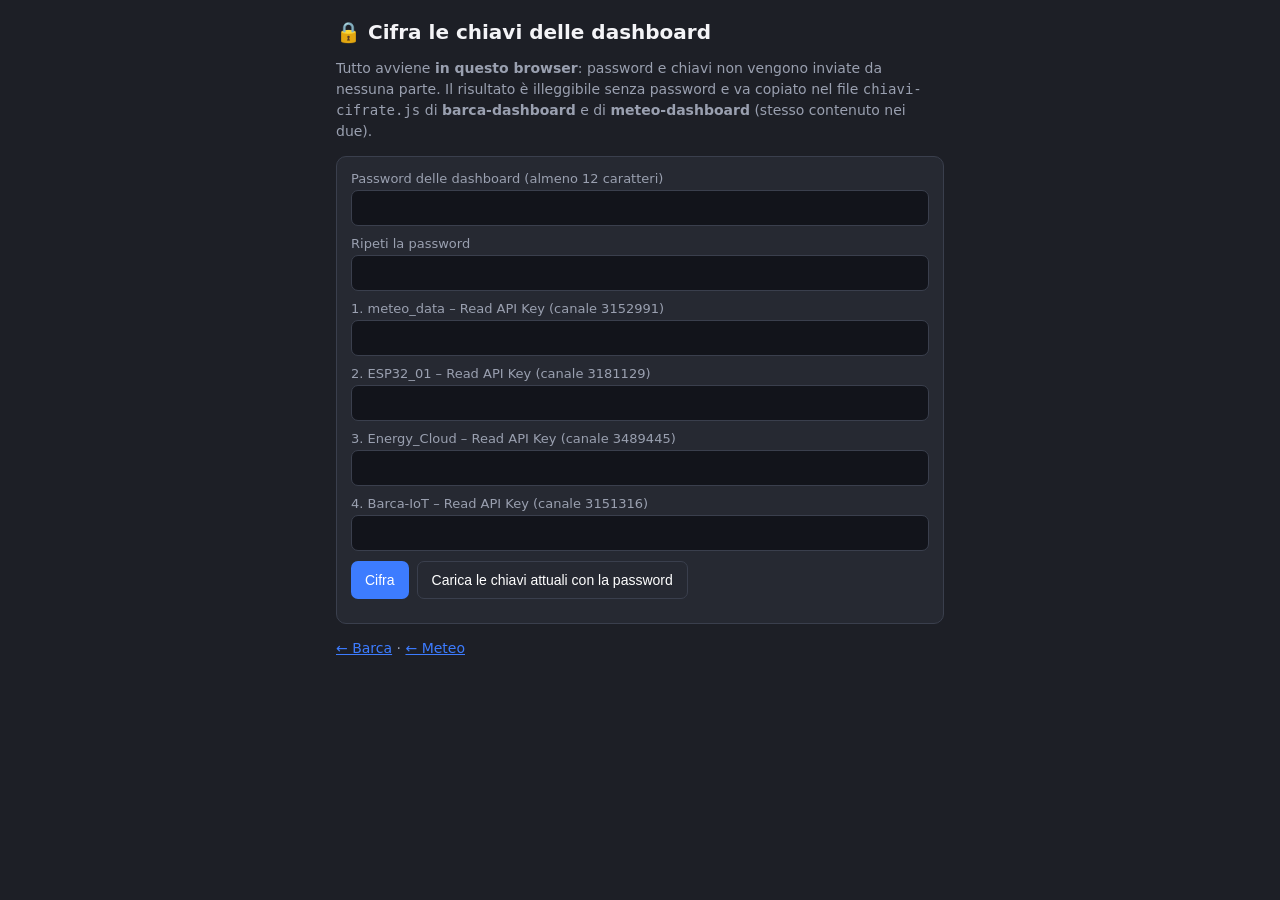
<file: cifra-chiavi.html>
<!DOCTYPE html>
<html lang="it">
<head>
<meta charset="UTF-8">
<meta name="viewport" content="width=device-width, initial-scale=1">
<meta name="robots" content="noindex, nofollow">
<title>Cifra chiavi</title>
<link rel="icon" href="data:image/svg+xml,<svg xmlns='http://www.w3.org/2000/svg' viewBox='0 0 100 100'><text y='.9em' font-size='90'>🔒</text></svg>">
<style>
  :root{ --bg:#1d1f26; --panel:#262932; --line:#3a3f4d; --text:#f4f4f7; --dim:#9aa0b0; --accent:#3d7cff; --ok:#4cd38a; --danger:#ff5c5c }
  *{box-sizing:border-box}
  body{margin:0;background:var(--bg);color:var(--text);font-family:system-ui,-apple-system,"Segoe UI",sans-serif}
  main{max-width:640px;margin:0 auto;padding:20px 16px;display:flex;flex-direction:column;gap:14px}
  h1{margin:0;font-size:20px}
  p,li{color:var(--dim);font-size:14px;line-height:1.5;margin:0}
  .card{background:var(--panel);border:1px solid var(--line);border-radius:10px;padding:14px;display:flex;flex-direction:column;gap:10px}
  label{display:flex;flex-direction:column;gap:4px;font-size:13px;color:var(--dim)}
  input,textarea{background:#12141b;color:var(--text);border:1px solid var(--line);border-radius:7px;padding:9px 10px;font:14px ui-monospace,Menlo,Consolas,monospace;width:100%}
  textarea{height:150px;resize:vertical;font-size:12px}
  button{background:var(--accent);color:#fff;border:0;border-radius:7px;padding:10px 14px;font-size:14px;cursor:pointer}
  button.sec{background:transparent;border:1px solid var(--line)}
  .msg{font-size:13px}
  .msg.ok{color:var(--ok)} .msg.err{color:var(--danger)}
  a{color:var(--accent)}
</style>
</head>
<body>
<main>
  <h1>🔒 Cifra le chiavi delle dashboard</h1>
  <p>Tutto avviene <b>in questo browser</b>: password e chiavi non vengono inviate da nessuna parte.
     Il risultato è illeggibile senza password e va copiato nel file <code>chiavi-cifrate.js</code>
     di <b>barca-dashboard</b> e di <b>meteo-dashboard</b> (stesso contenuto nei due).</p>

  <form class="card" id="f">
    <label>Password delle dashboard (almeno 12 caratteri)
      <input id="pw" type="password" autocomplete="new-password" minlength="12" required></label>
    <label>Ripeti la password
      <input id="pw2" type="password" autocomplete="new-password" minlength="12" required></label>
    <label>1. meteo_data – Read API Key (canale 3152991)<input data-k="int" required autocomplete="off"></label>
    <label>2. ESP32_01 – Read API Key (canale 3181129)<input data-k="ext" required autocomplete="off"></label>
    <label>3. Energy_Cloud – Read API Key (canale 3489445)<input data-k="energia" required autocomplete="off"></label>
    <label>4. Barca-IoT – Read API Key (canale 3151316)<input data-k="barca" required autocomplete="off"></label>
    <div style="display:flex;gap:8px;flex-wrap:wrap">
      <button type="submit">Cifra</button>
      <button type="button" class="sec" id="carica">Carica le chiavi attuali con la password</button>
    </div>
    <div class="msg" id="msg"></div>
  </form>

  <div class="card" id="out" style="display:none">
    <p>Contenuto completo di <code>chiavi-cifrate.js</code>:</p>
    <textarea id="txt" readonly></textarea>
    <div style="display:flex;gap:8px;flex-wrap:wrap">
      <button type="button" id="copia">Copia</button>
      <button type="button" class="sec" id="scarica">Scarica chiavi-cifrate.js</button>
    </div>
    <p>Incolla il risultato nella chat con Claude, che lo carica in barca-dashboard e meteo-dashboard. Oppure su GitHub apri
       <code>chiavi-cifrate.js</code> in ciascun repository → matita ✏️ → sostituisci tutto → <b>Commit changes</b>.
       Dopo un paio di minuti apri una dashboard e, se richiesto, reinserisci la password.</p>
  </div>

  <p><a href="index.html">← Barca</a> · <a href="https://fabiorotolo.github.io/meteo-dashboard/index.html">← Meteo</a></p>
</main>

<script src="chiavi-cifrate.js?v=20261008a"></script>
<script src="cassaforte.js?v=20261008a"></script>
<script>
const $ = id => document.getElementById(id);
const msg = (t, cls) => { $('msg').textContent = t; $('msg').className = 'msg ' + (cls || ''); };

// riempie i campi decifrando il file attuale (utile per cambiare una sola chiave o la password)
$('carica').addEventListener('click', async () => {
  try {
    const k = await cassaforteApri($('pw').value);
    document.querySelectorAll('[data-k]').forEach(i => { i.value = k[i.dataset.k] || ''; });
    msg('Chiavi attuali caricate. Modifica quelle che vuoi e premi Cifra.', 'ok');
  } catch (e) { msg('Password errata per il file attuale.', 'err'); }
});

$('f').addEventListener('submit', async ev => {
  ev.preventDefault();
  if ($('pw').value !== $('pw2').value) return msg('Le due password non coincidono.', 'err');
  const chiavi = {};
  document.querySelectorAll('[data-k]').forEach(i => { chiavi[i.dataset.k] = i.value.trim(); });
  msg('Cifratura…');
  const blob = await cassaforteCifra($('pw').value, chiavi);
  $('txt').value = '// Read API Key ThingSpeak CIFRATE (AES-GCM + PBKDF2). Senza password sono illeggibili.\n' +
    '// Per rigenerarlo: apri cifra-chiavi.html, inserisci password e chiavi, copia qui il risultato.\n' +
    '// File identico in barca-dashboard e meteo-dashboard.\n' +
    'const CHIAVI_CIFRATE = ' + JSON.stringify(blob) + ';\n';
  $('out').style.display = 'flex';
  msg('Fatto. Copia il risultato qui sotto.', 'ok');
});

$('copia').addEventListener('click', async () => {
  try { await navigator.clipboard.writeText($('txt').value); } catch (e) { $('txt').select(); document.execCommand('copy'); }
  msg('Copiato.', 'ok');
});
$('scarica').addEventListener('click', () => {
  const a = document.createElement('a');
  a.href = URL.createObjectURL(new Blob([$('txt').value], { type: 'text/javascript' }));
  a.download = 'chiavi-cifrate.js'; a.click();
});
</script>
</body>
</html>
</file>
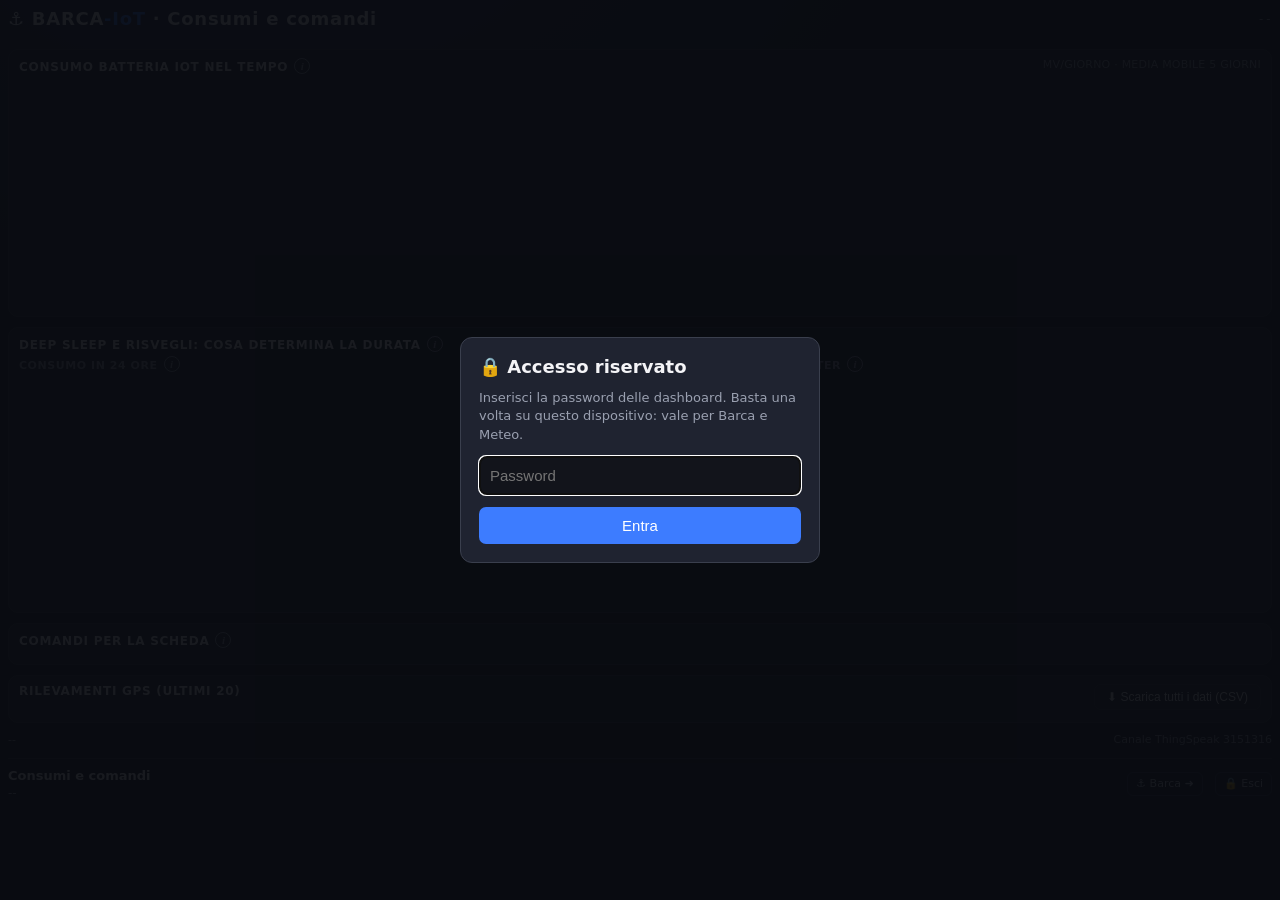
<file: consumi.html>
<!DOCTYPE html>
<html lang="it">
<head>
<meta charset="UTF-8">
<meta name="viewport" content="width=device-width, initial-scale=1">
<title>Barca-IoT · Consumi e comandi</title>
<meta name="robots" content="noindex, nofollow">
<link rel="icon" href="data:image/svg+xml,<svg xmlns='http://www.w3.org/2000/svg' viewBox='0 0 100 100'><text y='.9em' font-size='90'>⚓</text></svg>">
<link rel="stylesheet" href="barca.css?v=20261008t">
<script src="https://cdn.plot.ly/plotly-2.35.2.min.js"></script>
</head>
<body>
<div class="kiosk-root">
<div class="page">

  <div class="page-hd">
    <h1>⚓ BARCA<span>-IoT</span> · Consumi e comandi</h1>
    <span class="mono d" style="font-size:12px" id="sub">--</span>
  </div>

  <div id="banner"></div>

  <div class="cons-grid" id="cons"></div>

  <section class="panel block">
    <h2><span>Consumo batteria IoT nel tempo<details class="info"><summary title="Info">i</summary><div class="info-box"><ul><li>Punto = consumo medio dei <b>5 giorni</b> precedenti (mV/giorno)</li><li>Tratteggio = <b>master</b> a 3 / 6 / 12 h</li><li>Linea a gradini = master atteso per l'intervallo in uso</li><li>🟠 3 h · 🔵 6 h · ⚪ 12 h+</li><li><b style="color:var(--danger)">rosso</b> = oltre +15% (consumo extra) · <b style="color:var(--ok)">verde</b> = oltre −15%</li></ul></div></details></span><span class="rng">mV/giorno · media mobile 5 giorni</span></h2>
    <div class="chart" id="ch-rate"></div>

  </section>

  <section class="panel block">
    <h2><span>Deep sleep e risvegli: cosa determina la durata<details class="info"><summary title="Info">i</summary><div class="info-box"><ul><li><b>Master</b> = consumo pulito di riferimento, fisso</li><li>Da periodi ≥ 5 gg senza anomalie: 6 h (22-28/09) e 3 h (28/09-03/10)</li><li>Consumo = deep sleep + risvegli al giorno × costo risveglio</li></ul></div></details></span><span class="rng" id="split-sub"></span></h2>
    <div class="duo">
      <div><h3>Consumo in 24 ore<details class="info"><summary title="Info">i</summary><div class="info-box"><ul><li>🟦 deep sleep: uguale per ogni intervallo</li><li>🟧 risvegli: n° al giorno × costo di uno</li><li>→ giorni fino a 3500 mV con la carica attuale</li><li>Giorni: consumo <b>misurato</b> se disponibile, altrimenti <b>stima</b> (master)</li><li>◆ = consumo misurato</li></ul></div></details></h3><div class="chart" id="ch-split"></div></div>
      <div><h3>Come è ricavato il master<details class="info dx"><summary title="Info">i</summary><div class="info-box"><ul><li>Triangolo 🟧: consumo in più ÷ risvegli in più = <b>costo di un risveglio</b></li><li>Retta fino a 0 risvegli = <b>deep sleep</b> (fascia 🟦)</li><li>◆ = periodi misurati · <b style="color:var(--danger)">rosso</b> / <b style="color:var(--ok)">verde</b> se oltre ±15% dal master</li></ul></div></details></h3><div class="chart" id="ch-cal"></div></div>
    </div>

  </section>

  <section class="panel block">
    <h2><span>Comandi per la scheda<details class="info"><summary title="Info">i</summary><div class="info-box"><ul><li>Premi un comando → viene copiato</li><li>Incollalo nella chat del bot Telegram</li><li>Eseguito al <b>prossimo risveglio</b> della scheda</li></ul></div></details></span><span class="rng" id="cmd-int"></span></h2>
    <span id="tg-link"></span>
    <div class="cmd-grid" id="cmds"></div>
  </section>

  <section class="panel block">
    <h2><span>Rilevamenti GPS (ultimi 20)</span>
      <span><button class="btn" id="dl">⬇ Scarica tutti i dati (CSV)</button></span></h2>
    <div class="tbl-wrap" id="gpslist"></div>
  </section>

  <div class="metaline"><span id="f-count">--</span><span>Canale ThingSpeak 3151316</span></div>

  <div class="bottombar footer">
    <div class="l"><b>Consumi e comandi</b><br><span id="f-upd">--</span></div>
    <div class="ranges"></div>
    <div class="navs"></div>
  </div>
</div>
</div>
<div id="toast"></div>

<script src="chiavi-cifrate.js?v=20261008h"></script>
<script src="cassaforte.js?v=20261008h"></script>
<script src="nav.js?v=20261008h" data-repo="barca" data-pagina="comandi" data-dove=".navs"></script>
<script src="barca.js?v=20261008r"></script>
<script>
/* ---------- info (i): un solo box aperto, chiuso cliccando fuori ---------- */
document.addEventListener('click', e => document.querySelectorAll('details.info[open]').forEach(d => { if (!d.contains(e.target)) d.open = false; }));

/* ---------- carte consumi ---------- */
function boatCard(key, name, capLabel){
  const cap = CONFIG.CAP_AH[key], v = lastN(key);
  const cs = new Date(CONFIG.CLEAN_START).getTime();
  const lastT = ROWS.length ? ROWS[ROWS.length-1].t.getTime() : Date.now();
  const pts = ROWS.filter(r => r[key] != null && r.t.getTime() >= Math.max(lastT - CONFIG.TREND_DAYS_BOAT*DAY, cs));
  const fitV = linfit(pts.map(p => ({ t:p.t, y:p[key] })));
  const fitS = linfit(pts.map(p => ({ t:p.t, y:soc(p[key]) })));
  let h = `<div class="card"><h3>${name} <span style="text-transform:none;letter-spacing:0">(${capLabel})</span><details class="info dx"><summary title="Info">i</summary><div class="info-box"><ul><li>% e Ah stimati dalla tensione (curva AGM)</li><li>Carichi accesi o ricarica falsano la lettura</li></ul></div></details></h3>`;
  if (v == null) return h + '<div class="row d">Nessun dato.</div></div>';
  h += `<div class="big">${nf(v,2)} <small>V · ~${nf(soc(v),0)}%</small></div>`;
  if (!fitV || fitV.spanDays < 1.5){
    h += `<div class="row d">Dati insufficienti per il trend (servono almeno 2 giorni).</div>`;
  } else {
    h += `<div class="row">Trend ${CONFIG.TREND_DAYS_BOAT} gg: <b>${fitV.slope >= 0 ? '+' : '−'}${nf(Math.abs(fitV.slope),3)} V/giorno</b></div>`;
    if (v >= 12.8){
      h += `<div class="row d">Sopra 12,8 V: batteria piena, stima Ah non significativa.</div>`;
    } else if (fitS && fitS.slope < -0.01){
      const pctDay = -fitS.slope, s = soc(v);
      h += `<div class="row">≈ <b>${nf(pctDay*cap/100,2)} Ah/giorno</b> (${nf(pctDay,2)} %/giorno)</div>`;
      h += `<div class="row">Al 50%: <b>${daysStr((s-50)/pctDay)}</b> · al 20%: <b>${daysStr((s-20)/pctDay)}</b></div>`;
    } else {
      h += `<div class="row d">Tensione stabile o in salita (ricarica in corso).</div>`;
    }
  }
  return h + '</div>';
}

function renderConsumi(){
  const itv = detectInterval(), iot = lastN('iot');
  const lastT = ROWS.length ? ROWS[ROWS.length-1].t.getTime() : Date.now();
  const cs = inizioPulito(lastT);
  const pts = ROWS.filter(r => valida(r) && r.t.getTime() >= Math.max(cs, lastT - CONFIG.TREND_DAYS_IOT*DAY));
  const fit = linfitRobusto(pts.map(p => ({ t:p.t, y:p.iot })));
  const N = itv.N && itv.N >= 1 ? itv.N : null;
  $('sub').textContent = N ? `intervallo attuale: ogni ${nf(N, itv.snapped ? 0 : 1)} h` : '';

  let c1 = '<div class="card"><h3>Consumo batteria IoT<details class="info"><summary title="Info">i</summary><div class="info-box"><ul><li>Grande = consumo previsto all\'intervallo attuale</li><li>Barra = 🟦 deep sleep · 🟧 risvegli</li><li>Misurato = ultimi 5 gg (picchi e ricariche esclusi)</li><li>Confronto con il master dello stesso periodo: <b style="color:var(--danger)">rosso</b> se oltre +15%</li></ul></div></details></h3>';
  if (!N){
    c1 += '<div class="row d">Intervallo non rilevabile o troppo breve (modalità test): modello non applicabile.</div>';
  } else {
    // consumo previsto per l'intervallo attuale (misurato se disponibile, altrimenti master),
    // diviso tra deep sleep del master e risvegli (il resto)
    const tot = previsto(N), sl = Math.min(CONFIG.MASTER.P, tot), m = { total: tot, sleep: sl, work: tot - sl };
    const pS = m.sleep/m.total*100, pW = m.work/m.total*100;
    c1 += `<div class="big">${nf(m.total,1)} <small>mV/giorno (${fontePrevisto(N)}, ogni ${nf(N,0)} h)</small></div>`;
    c1 += `<div class="bar"><div class="sl" style="width:${pS}%">${nf(pS,0)}%</div><div class="wk" style="width:${pW}%">${nf(pW,0)}%</div></div>`;
    c1 += `<div class="legend"><i style="background:#4a86e0"></i>Deep sleep ${nf(m.sleep,1)} mV/g &nbsp; <i style="background:#c47d1f"></i>Risvegli ${nf(m.work,1)} mV/g (${nf(24/N,0)} cicli × ${nf(m.work/(24/N),2)} mV)</div>`;
    if (fit && fit.spanDays >= 1.5 && fit.n >= 6){
      const rate = -fit.slope;
      c1 += rate > 1
        ? `<div class="row" style="margin-top:8px">Misurato ultimi ${CONFIG.TREND_DAYS_IOT} gg: <b>${nf(rate,1)} ± ${nf(fit.se,1)} mV/giorno</b>${fit.scartati ? ` <span class="d">(${fit.scartati} ${fit.scartati === 1 ? 'picco scartato' : 'picchi scartati'})</span>` : ''}</div>` +
          `<div class="row d">Finestra: ${composizione(pts)}</div>` +
          (() => { const att = masterAtteso(pts), pct = scostamento(rate, att); if (att == null) return '';
            const col = fuoriMaster(pct) ? (pct > 0 ? 'var(--danger)' : 'var(--ok)') : 'var(--text-dim)';
            return `<div class="row" style="color:${col}">Master per lo stesso periodo: ${nf(att,1)} mV/g → <b>${pct >= 0 ? '+' : ''}${nf(rate-att,1)} mV/g (${pct >= 0 ? '+' : ''}${nf(pct,0)}%)</b>${fuoriMaster(pct) ? (pct > 0 ? ' ⚠ consumo extra' : ' sotto il master') : ' in linea'}</div>`; })()
        : `<div class="row" style="margin-top:8px"><b>Non in scarica</b> (tensione stabile o in salita: ricarica in corso?)</div>`;
    } else c1 += `<div class="row d" style="margin-top:8px">Misura reale: dati insufficienti.</div>`;
  }
  const mis = Object.keys(MODEL.misure).map(Number).sort((a,b) => a-b)
    .map(k => `${k} h: <b>${nf(MODEL.misure[k].rate,1)}</b> (${nf(MODEL.misure[k].giorni,1)} gg)`).join(' · ');
  c1 += `</div>`;

  let c2 = '<div class="card"><h3>Autonomia batteria IoT<details class="info dx"><summary title="Info">i</summary><div class="info-box"><ul><li>Ricarica consigliata = arrivo a <b>3500 mV</b> (ALERT)</li><li>Usa il più alto tra misurato recente e previsto (prudente)</li><li>Tabella: <b>misurato</b> se l\'intervallo è già misurato, <b>stima</b> = master</li><li>Vicino a 3300 mV la tensione crolla: valori ottimistici</li></ul></div></details></h3>';
  if (iot == null) c2 += '<div class="row d">Nessun dato.</div>';
  else {
    const rc = iotRecharge();
    if (rc && rc.charging) c2 += `<div class="big" style="color:var(--ok)">In carica <small>tensione stabile o in salita</small></div>`;
    else if (rc && rc.dAlert){
      const col = rc.daysAlert <= 2 ? 'var(--danger)' : rc.daysAlert <= 5 ? 'var(--warn)' : 'var(--text-main)';
      c2 += `<div class="row d" style="margin-bottom:2px">Ricarica consigliata entro</div>`;
      c2 += `<div class="big" style="color:${col}">${rc.daysAlert <= 0 ? 'ORA' : dayStr(rc.dAlert)} <small>${rc.daysAlert <= 0 ? '' : '~' + daysStr(rc.daysAlert) + ' · '}a ${CONFIG.IOT_ALERT} mV</small></div>`;
      c2 += `<div class="row">Critica (${CONFIG.IOT_CRIT} mV): <b>${dayStr(rc.dCrit)}</b> (~${daysStr(Math.max(0, rc.daysCrit))})</div>`;
      c2 += `<div class="row d">Calcolato con <b>${nf(rc.rate,1)} mV/g</b> (${rc.src})</div>`;
      c2 += '<hr style="border:0;border-top:1px solid var(--line);margin:8px 0">';
    }
    c2 += `<div class="row d">Da ${nf(iot,0)} mV (mediana ultime 3 letture) fino a:</div>`;
    c2 += '<div class="tbl-wrap"><table><tr><th>Invio</th><th>mV/g</th><th>a 3500 (alert)</th><th>a 3300 (critica)</th></tr>';
    for (const k of [3,6,12,24]){
      const r = previsto(k);
      const misurato = MODEL.misure[k];
      c2 += `<tr class="${N === k ? 'hl' : ''}"><td>${k} h${misurato ? '' : '<span class="tag2">stima</span>'}</td><td>${nf(r,1)}</td><td>${daysStr((iot-CONFIG.IOT_ALERT)/r)}</td><td>${daysStr((iot-CONFIG.IOT_CRIT)/r)}</td></tr>`;
    }
    c2 += '</table></div>';
  }
  c2 += '</div>';

  const boatNote = '';
  $('cons').innerHTML = c1 + c2 + `<div class="stack">${boatCard('v2','Batterie Servizi','2 × 80 Ah')}${boatCard('v1','Batteria Motore','80 Ah da confermare')}${boatNote}</div>`;
}

/* ---------- grafico consumo mobile ---------- */
function renderRateChart(){
  const all = ROWS.filter(valida), NT = intervalliTratti(all);
  const X = [], Y = [], C = [], H = [], R = [];
  for (let i = 0; i < all.length; i++){
    const t = all[i].t.getTime(), da = Math.max(t - CONFIG.CAL_MIN_DAYS*DAY, inizioPulito(t) - 1);   // finestra che non attraversa una ricarica
    const win = all.filter(r => r.t.getTime() <= t && r.t.getTime() > da);
    const f = linfitRobusto(win.map(p => ({ t:p.t, y:p.iot })));
    if (!f || f.spanDays < CONFIG.CAL_MIN_DAYS - 0.5) continue;
    const N = i > 0 ? NT[i-1] : null;   // intervallo del tratto che arriva a questa lettura (invii mancati esclusi)
    const att = masterAtteso(win), pct = scostamento(-f.slope, att), fuori = fuoriMaster(pct);
    X.push(romeStr(all[i].t)); Y.push(-f.slope); R.push(att);
    C.push(fuori ? (pct > 0 ? '#ff5c5c' : '#4cd38a') : N === 3 ? '#ffb84d' : N === 6 ? '#6aa6ff' : '#888');
    H.push(att == null ? '' : `master ${nf(att,1)} → ${pct >= 0 ? '+' : ''}${nf(pct,0)}%${fuori ? (pct > 0 ? ' ⚠ consumo extra' : ' sotto il master') : ''}`);
  }
  const el = $('ch-rate');
  if (!X.length){ el.innerHTML = '<div class="note" style="padding:20px">Dati insufficienti (servono almeno 5 giorni dopo l\'inizio del test).</div>'; return; }
  const small = innerWidth <= 600;
  const ref = (v, c) => ({ type:'line', xref:'paper', x0:0, x1:1, yref:'y', y0:v, y1:v, line:{color:c, width:1, dash:'dot'} });
  const righe = [[3,'#ffb84d'],[6,'#6aa6ff'],[12,'#c7cbd6']];
  const vals = [...Y, ...righe.map(([N]) => master(N))], lo = Math.min(...vals), hi = Math.max(...vals), pad = (hi-lo)*0.15 || 5;
  Plotly.react(el, [
    { x:X, y:R, type:'scatter', mode:'lines', line:{ color:'#8d93a5', width:1, shape:'hv' }, hoverinfo:'skip', name:'master' },
    { x:X, y:Y, type:'scatter', mode:'lines+markers', line:{color:'#8d93a5', width:1.5}, marker:{size:7, color:C, line:{ color:'#262932', width:1 }},
      customdata:H, hovertemplate:'%{x|%d/%m %H:%M}<br><b>%{y:.1f} mV/giorno</b><br>%{customdata}<extra></extra>' }
  ], {
    autosize:true, separators:',.', paper_bgcolor:'rgba(0,0,0,0)', plot_bgcolor:'rgba(0,0,0,0)', font:{color:'#fff', size: small ? 10 : 12},
    margin: small ? {l:36,r:8,t:8,b:26} : {l:44,r:12,t:8,b:28}, showlegend:false,
    xaxis:{ type:'date', gridcolor:'#555', linecolor:'#cfd2da', tickformat:'%d/%m' },
    yaxis:{ gridcolor:'#555', linecolor:'#cfd2da', range:[lo-pad, hi+pad], fixedrange:true, zeroline:false },
    shapes: righe.map(([N, c]) => ref(master(N), c)),
    annotations: righe.map(([N, c]) => ({ xref:'paper', x:0.995, xanchor:'right', yref:'y', y:master(N), yanchor:'bottom',
      text:`master ${N}h ${nf(master(N),1)}`, showarrow:false, font:{size:10, color:c} })),
    dragmode: isTouch ? false : 'pan'
  }, { displayModeBar:false, responsive:true });
}

/* ---------- deep sleep e risvegli ---------- */
const C_SLEEP = '#4a86e0', C_WORK = '#c47d1f', C_TXT = '#c7cbd6', C_DIM = '#8d93a5', C_SURF = '#262932';
function renderSplit(){
  const small = innerWidth <= 600, iot = lastN('iot'), cur = detectInterval().N;
  const Ns = [3, 6, 12, 24], M = CONFIG.MASTER;
  const mP = M.P, mE = M.E, L = c => mP + c*mE;
  $('split-sub').textContent = `master fisso: ${nf(mP,2)} + (risvegli al giorno) × ${nf(mE,2)} mV`;
  const base = { autosize:true, separators:',.', paper_bgcolor:'rgba(0,0,0,0)', plot_bgcolor:'rgba(0,0,0,0)',
    font:{ color:C_TXT, size: small ? 10 : 11 }, hovermode:'closest', dragmode:false,
    legend:{ orientation:'h', x:0, y:1.13, traceorder:'normal', font:{ size:10, color:C_TXT } } };
  const cfg = { displayModeBar:false, responsive:true, scrollZoom:false };
  const pctTxt = p => `${p >= 0 ? '+' : ''}${nf(p,0)}%`;

  // 1) consumo di 24 ore per ogni intervallo (master): deep sleep + risvegli, scritto per esteso
  const y = Ns.map(N => `<b>ogni ${N} h</b><br><span style="font-size:10px;color:${C_DIM}">${24/N} ${24/N === 1 ? 'risveglio' : 'risvegli'}/giorno</span>`);
  const tot = Ns.map(master), wk = Ns.map(N => 24/N*mE);
  const mis = Ns.map(N => MODEL.misure[N] ? MODEL.misure[N].rate : null);
  const xmax = Math.max(...tot) * (small ? 2.6 : 2.25);
  const ann = Ns.map((N, i) => ({
    x: Math.max(tot[i], mis[i] || 0), y: y[i], xanchor:'left', xshift:10, showarrow:false, align:'left',
    font:{ size: small ? 10 : 11, color: N === cur ? '#fff' : C_TXT },
    text: `<span style="color:#7fb0ff">${nf(mP,1)}</span> + <span style="color:#e3a24a">${nf(wk[i],1)}</span> = <b>${nf(tot[i],1)} mV</b>` +
          `${N === cur ? '  ◀ attuale' : ''}` +
          (iot != null ? `<br><span style="color:${N === cur ? '#fff' : C_TXT}">→ <b>${daysStr(Math.max(0, (iot - CONFIG.IOT_ALERT) / previsto(N)))}</b>${small ? '' : ' fino a ' + CONFIG.IOT_ALERT + ' mV'}</span>` +
            (MODEL.misure[N] ? `<span style="color:${C_DIM}"> (${small ? 'mis.' : 'con il misurato'} ${nf(previsto(N),1)})</span>` : `<span style="color:${C_DIM}"> (stima)</span>`) : '')
  }));
  Plotly.react($('ch-split'), [
    { type:'bar', orientation:'h', name:'Deep sleep (24 h)', y, x: Ns.map(() => mP),
      marker:{ color:C_SLEEP, line:{ color:C_SURF, width:2 } },
      hovertemplate:'%{y}<br>Deep sleep in 24 h: <b>%{x:.1f} mV</b><extra></extra>' },
    { type:'bar', orientation:'h', name:'Risvegli (24 h)', y, x: wk,
      marker:{ color:C_WORK, line:{ color:C_SURF, width:2 } },
      customdata: Ns.map(N => [24/N, mE]), hovertemplate:'%{y}<br>Risvegli in 24 h: <b>%{x:.1f} mV</b> (%{customdata[0]} × %{customdata[1]:.2f} mV)<extra></extra>' },
    { type:'scatter', mode:'markers', name:'Misurato', y: y.filter((_, i) => mis[i] != null), x: mis.filter(v => v != null),
      customdata: Ns.filter((_, i) => mis[i] != null).map(N => [master(N), scostamento(MODEL.misure[N].rate, master(N)), MODEL.misure[N].giorni]),
      marker:{ symbol:'diamond', size:11, color:'#e7e9ef', line:{ color:C_SURF, width:2 } },
      hovertemplate:'Misurato: <b>%{x:.1f} mV/g</b> su %{customdata[2]:.1f} giorni<br>master %{customdata[0]:.1f} → %{customdata[1]:+.0f}%<extra></extra>' }
  ], Object.assign({}, base, {
    barmode:'stack', bargap:0.38, showlegend:true, margin:{ l: small ? 92 : 104, r:8, t: small ? 46 : 26, b:30 }, annotations: ann,
    legend:{ orientation:'h', x:0, y: small ? 1.24 : 1.13, traceorder:'normal', font:{ size:10, color:C_TXT } },
    xaxis:{ range:[0, xmax], gridcolor:'#3a3f4d', zeroline:false, fixedrange:true, title:{ text:'mV consumati in 24 ore (master)', font:{ size:10, color:C_DIM } } },
    yaxis:{ autorange:'reversed', fixedrange:true, tickfont:{ size:11, color:C_TXT } }
  }), cfg);

  // 2) come e' ricavato il master + confronto con i periodi misurati
  const rif = Object.keys(M.rif).map(Number), xa = Math.min(...rif.map(N => 24/N)), xb = Math.max(...rif.map(N => 24/N));
  const Na = 24/xa, Nb = 24/xb, dx = xb - xa, dy = M.rif[Nb] - M.rif[Na];
  const misN = Ns.filter(N => MODEL.misure[N]);
  const traces = [
    { type:'scatter', mode:'lines', x:[-0.3, 8.9], y:[mP, mP], line:{ color:C_SLEEP, width:1 }, fill:'tozeroy', fillcolor:'rgba(74,134,224,.30)', hoverinfo:'skip' },
    { type:'scatter', mode:'lines', x:[0, 8.9], y:[L(0), L(8.9)], line:{ width:0 }, fill:'tonexty', fillcolor:'rgba(196,125,31,.18)', hoverinfo:'skip' },
    { type:'scatter', mode:'lines', x:[0, xa], y:[L(0), L(xa)], line:{ color:C_SLEEP, width:2, dash:'dot' }, hoverinfo:'skip' },
    { type:'scatter', mode:'lines', x:[xa, 8.9], y:[L(xa), L(8.9)], line:{ color:'#e7e9ef', width:2 },
      hovertemplate:'master: %{y:.1f} mV/g<extra></extra>' },
    { type:'scatter', mode:'markers', x:[0], y:[mP], marker:{ size:12, color:C_SLEEP, line:{ color:C_SURF, width:2 } },
      hovertemplate:'0 risvegli → solo deep sleep: <b>%{y:.1f} mV/g</b><extra></extra>' },
    { type:'scatter', mode:'markers', x: rif.map(N => 24/N), y: rif.map(N => M.rif[N]), marker:{ size:8, color:C_SURF, line:{ color:'#e7e9ef', width:2 } },
      text: rif.map(N => `${N} h`), hovertemplate:'riferimento master %{text}: <b>%{y:.1f} mV/g</b><extra></extra>' }
  ];
  const shapes = [
    { type:'line', x0:xa, x1:xb, y0:M.rif[Na], y1:M.rif[Na], line:{ color:C_WORK, width:2 } },
    { type:'line', x0:xb, x1:xb, y0:M.rif[Na], y1:M.rif[Nb], line:{ color:C_WORK, width:2 } }
  ];
  const ann2 = [
    { x:(xa+xb)/2, y:M.rif[Na], yanchor:'top', yshift:-3, showarrow:false, font:{ size:11, color:C_TXT }, text:`+${nf(dx,0)} risvegli al giorno` },
    { x:xb, y:(M.rif[Na]+M.rif[Nb])/2, xanchor:'right', xshift:-6, showarrow:false, font:{ size:11, color:C_TXT }, text:`+${nf(dy,1)}<br>mV/g` },
    { x: small ? 4.6 : 5.2, y: mP/2, showarrow:false, font:{ size:11, color:'#e7e9ef' }, text:`<b>deep sleep ${nf(mP,1)} mV/g</b> · master, uguale a ogni intervallo` },
    { xref:'paper', yref:'paper', x:0.01, y:0.99, xanchor:'left', yanchor:'top', showarrow:false, align:'left', font:{ size:11, color:C_TXT },
      bgcolor:'rgba(22,25,34,.85)', borderpad:4,
      text:`<b>Master</b> (${M.nota})<br><span style="color:${C_WORK}">■</span> risveglio: ${nf(dy,1)} ÷ ${nf(dx,0)} = <b>${nf(mE,2)} mV</b>` +
           `<br><span style="color:${C_SLEEP}">■</span> deep sleep: ${nf(M.rif[Na],1)} − ${nf(xa,0)} × ${nf(mE,2)} = <b>${nf(mP,1)} mV/g</b>` }
  ];
  // periodi misurati: punto + segmento verticale fino al master, con lo scostamento
  for (const N of misN){
    const x = 24/N, v = MODEL.misure[N].rate, pct = scostamento(v, master(N)), fuori = fuoriMaster(pct);
    const col = fuori ? (pct > 0 ? '#ff5c5c' : '#4cd38a') : '#8d93a5';
    shapes.push({ type:'line', x0:x, x1:x, y0:master(N), y1:v, line:{ color:col, width:2, dash: fuori ? 'solid' : 'dot' } });
    traces.push({ type:'scatter', mode:'markers', x:[x], y:[v], marker:{ symbol:'diamond', size:12, color: fuori ? col : '#e7e9ef', line:{ color:C_SURF, width:2 } },
      hovertemplate:`ogni ${N} h misurato: <b>${nf(v,1)} mV/g</b><br>master ${nf(master(N),1)} → ${pctTxt(pct)}<br>su ${nf(MODEL.misure[N].giorni,1)} giorni<extra></extra>` });
    ann2.push({ x, y: Math.max(v, master(N)), yanchor:'bottom', yshift:6, showarrow:false, font:{ size:10, color: fuori ? col : C_TXT },
      text:`${N} h ${pctTxt(pct)}${fuori && pct > 0 ? ' ⚠' : ''}` });
  }
  const ymax = Math.max(L(8.9), ...misN.map(N => MODEL.misure[N].rate)) * 1.15;
  Plotly.react($('ch-cal'), traces, Object.assign({}, base, {
    showlegend:false, shapes, annotations: ann2,
    margin:{ l: small ? 36 : 44, r:10, t:8, b:30 },
    xaxis:{ range:[-0.3, 8.9], dtick:1, gridcolor:'#3a3f4d', zeroline:false, fixedrange:true, title:{ text:'risvegli al giorno', font:{ size:10, color:C_DIM } } },
    yaxis:{ range:[0, ymax], gridcolor:'#3a3f4d', zeroline:false, fixedrange:true, title: small ? undefined : { text:'mV/giorno', font:{ size:10, color:C_DIM } } }
  }), cfg);
}

/* ---------- comandi ---------- */
const COMMANDS = [
  { c:'STATUS', x:'Stato completo della scheda: batterie, GPS, ultimo invio.' },
  { c:'POSIZIONE', x:'Chiede un nuovo fix GPS: la posizione arriva su Telegram al prossimo ciclo.' },
  { c:'INTERVALLO 3', x:'Invio ogni 3 ore (00-03-…-21). Più dati, consumo più alto.', int:3 },
  { c:'INTERVALLO 6', x:'Invio ogni 6 ore (03-09-15-21). Compromesso consigliato.', int:6 },
  { c:'INTERVALLO 12', x:'Invio ogni 12 ore. Consumo basso.', int:12 },
  { c:'INTERVALLO 24', x:'Un invio al giorno. Consumo minimo.', int:24 },
  { c:'INTERVALLO TEST', x:'Invio ogni 10 minuti, solo per prove: scarica in fretta la batteria IoT.', danger:true },
  { c:'ALLARME BATTERIA ON', x:'Riattiva gli allarmi di batteria bassa.' },
  { c:'ALLARME BATTERIA OFF', x:'Disattiva gli allarmi di batteria bassa.' },
  { c:'ALLARME SENTINA ON', x:'Riattiva l\'allarme pompa di sentina.' },
  { c:'ALLARME SENTINA OFF', x:'Disattiva l\'allarme pompa di sentina.' },
  { c:'HELP', x:'Elenco dei comandi.' },
  { c:'RESET', x:'Azzera statistiche, coda offline, cache GPS e contatori. Mantiene intervallo e allarmi.', danger:true }
];
let toastTimer;
function toast(msg){ const t = $('toast'); t.textContent = msg; t.classList.add('show'); clearTimeout(toastTimer); toastTimer = setTimeout(() => t.classList.remove('show'), 3200); }
async function copyText(s){
  try { await navigator.clipboard.writeText(s); return true; } catch(e){}
  try { const ta = document.createElement('textarea'); ta.value = s; ta.style.position='fixed'; ta.style.opacity='0'; document.body.appendChild(ta); ta.select(); const ok = document.execCommand('copy'); ta.remove(); return ok; } catch(e){ return false; }
}
function renderCommands(){
  const itv = detectInterval();
  $('cmd-int').textContent = itv.N ? `intervallo attuale: ogni ${nf(itv.N, itv.snapped ? 0 : 1)} h` : '';
  $('cmds').innerHTML = '';
  COMMANDS.forEach(cm => {
    const b = document.createElement('button');
    b.className = 'cmd' + (cm.danger ? ' danger' : '') + (cm.int && itv.N === cm.int ? ' cur' : '');
    b.innerHTML = `<div class="c">${cm.c}${cm.int && itv.N === cm.int ? ' <span class="badge ok">attivo</span>' : ''}</div><div class="x">${cm.x}</div>`;
    b.addEventListener('click', async () => {
      if (cm.c === 'RESET' && !confirm('RESET azzera statistiche, coda offline e cache GPS. Copiare il comando?')) return;
      const ok = await copyText(cm.c);
      toast(ok ? `Copiato: ${cm.c} — incollalo nella chat del bot Telegram` : `Copia non riuscita: scrivi a mano ${cm.c}`);
    });
    $('cmds').appendChild(b);
  });
  if (CONFIG.TELEGRAM_URL) $('tg-link').innerHTML = ` <a class="btn" target="_blank" rel="noopener" href="${CONFIG.TELEGRAM_URL}">Apri Telegram ↗</a>`;
}

/* ---------- elenco GPS e CSV ---------- */
function renderGps(){
  const fixes = gpsFixes();
  if (!fixes.length){ $('gpslist').innerHTML = '<div class="note">Nessuna posizione GPS ancora ricevuta.</div>'; return; }
  let h = '<table><tr><th>#</th><th>Data</th><th>Latitudine</th><th>Longitudine</th><th>Dal precedente</th><th></th></tr>';
  for (let i = fixes.length-1; i >= 0; i--){
    const f = fixes[i], p = fixes[i-1];
    h += `<tr><td>${i+1}</td><td>${fmtFull(f.t)}</td><td>${f.lat.toFixed(6)}</td><td>${f.lon.toFixed(6)}</td><td>${p ? distStr(haversine(p,f)) : '--'}</td><td><a target="_blank" rel="noopener" href="https://www.google.com/maps?q=${f.lat},${f.lon}">mappa</a></td></tr>`;
  }
  $('gpslist').innerHTML = h + '</table>';
}
$('dl').addEventListener('click', () => {
  if (!ROWS.length) return;
  const lines = ['data_ora_italia;motore_V;servizi_V;iot_mV;latitudine;longitudine'];
  ROWS.forEach(r => lines.push([romeStr(r.t), r.v1, r.v2, r.iot, r.lat, r.lon].map(x => x == null ? '' : String(x).replace('.', ',')).join(';')));
  const a = document.createElement('a');
  a.href = URL.createObjectURL(new Blob(['﻿' + lines.join('\n')], { type:'text/csv;charset=utf-8' }));
  a.download = 'barca-iot-dati.csv'; a.click();
});

async function refresh(){
  try {
    await loadData(); clearError();
    renderConsumi(); renderRateChart(); renderSplit(); renderCommands(); renderGps();
    $('f-count').textContent = `${ROWS.length} letture · prima: ${ROWS.length ? fmtFull(ROWS[0].t) : '--'}`;
    $('f-upd').textContent = 'Pagina aggiornata: ' + fmtShort(new Date());
  } catch (e){ showError(e); }
}
window.addEventListener('load', () => { refresh(); setInterval(refresh, CONFIG.REFRESH_MS); });
</script>
</body>
</html>
</file>
<file: barca.css>
:root{
  --bg-main:#1d1f26; --bg-panel:#262932; --bg-panel2:#2d313c;
  --accent:#3d7cff; --text-main:#f4f4f7; --text-dim:#9aa0b0;
  --danger:#ff5c5c; --warn:#ffb84d; --ok:#4cd38a; --line:#3a3f4d;
  --mono:"JetBrains Mono",ui-monospace,SFMono-Regular,Menlo,Consolas,monospace;
}
*{box-sizing:border-box}
html,body{margin:0}
body{
  font-family:"Segoe UI",system-ui,-apple-system,Roboto,sans-serif;
  color:var(--text-main);
  background:radial-gradient(1400px 800px at 20% -10%,#2a3350 0%,var(--bg-main) 55%) fixed,var(--bg-main);
  min-height:100vh;
}
a{color:var(--accent)}

/* ---------- struttura kiosk ---------- */
.kiosk-root{display:flex;flex-direction:column;gap:8px;padding:8px;min-height:100vh}
.topbar{display:grid;grid-template-columns:repeat(5,1fr);gap:8px}
.tile{background:var(--bg-panel);border:1px solid var(--line);border-radius:10px;padding:7px 12px 8px;min-width:0}
.tile .hd{display:flex;justify-content:space-between;align-items:baseline;gap:6px;font-size:11px;text-transform:uppercase;letter-spacing:.06em;color:var(--text-dim)}
.tile .hd .tag{font-size:11px;letter-spacing:.04em}
.tile .val{font-size:26px;font-weight:700;line-height:1.15;margin-top:1px;white-space:nowrap}
.tile .sub{display:none;font-size:12px;color:var(--text-dim);margin-top:2px}
.tile .val small{font-size:12px;color:var(--text-dim);font-weight:400;margin-left:4px}
.tile.center .val{text-align:center;font-size:28px}
.tile.warn .val{color:var(--warn)} .tile.bad .val{color:var(--danger)} .tile.good .val{color:var(--ok)}
.badge{display:inline-block;font-size:11px;padding:0 7px;border-radius:99px;border:1px solid currentColor}
.badge.ok{color:var(--ok)} .badge.warn{color:var(--warn)} .badge.bad{color:var(--danger)}

.center-grid{display:grid;grid-template-columns:1fr 1fr;grid-template-rows:1fr 1fr;gap:8px;flex:1;min-height:0}
.panel{background:var(--bg-panel);border:1px solid var(--line);border-radius:10px;padding:8px 10px 8px;min-width:0;min-height:0;display:flex;flex-direction:column}
.panel h2{margin:0 0 4px;font-size:12px;text-transform:uppercase;letter-spacing:.06em;font-weight:700;display:flex;justify-content:space-between;gap:8px;flex-wrap:wrap}
.panel h2 .rng{font-size:11px;color:var(--text-dim);font-weight:400;letter-spacing:.02em;text-transform:uppercase}
.chart{flex:1;min-height:0}
.mapwrap{flex:1;min-height:0;display:flex;flex-direction:column}
#map{flex:1;min-height:200px;border-radius:8px;border:1px solid var(--line);background:#111}
.mapinfo{font-size:12px;margin-top:5px;color:var(--text-main)}

.metaline{display:flex;justify-content:space-between;gap:10px;flex-wrap:wrap;font-size:11px;color:var(--text-dim)}
.metaline b{color:var(--text-main);font-family:var(--mono)}
.bottombar{display:grid;grid-template-columns:1fr auto 1fr;align-items:center;gap:10px}
.bottombar .l{font-size:12px;line-height:1.35}
.bottombar .l b{font-size:13px}
.bottombar .l span{color:var(--text-dim)}
.ranges{display:flex;gap:6px;flex-wrap:wrap;justify-content:center}
.navs{display:flex;gap:6px;justify-content:flex-end;flex-wrap:wrap}
.btn{background:var(--bg-panel);color:var(--text-main);border:1px solid var(--line);border-radius:7px;padding:5px 12px;font-size:12px;cursor:pointer;text-decoration:none;transition:all .15s;display:inline-block}
.btn:hover{border-color:var(--accent)}
.btn.active{background:var(--accent);border-color:var(--accent);box-shadow:0 0 10px rgba(61,124,255,.55)}
.bottombar.footer{position:sticky;bottom:0;background:var(--bg-main);border-top:1px solid var(--line);padding:8px 0;margin-top:2px;z-index:500}
.info{display:inline-block;position:relative;margin-left:6px;vertical-align:1px}
.info summary{list-style:none;cursor:pointer;width:16px;height:16px;border-radius:50%;border:1px solid var(--text-dim);color:var(--text-dim);font:italic 700 11px/14px Georgia,serif;text-align:center;text-transform:none;letter-spacing:0}
.info summary::-webkit-details-marker{display:none}
.info summary:hover,.info[open] summary{border-color:var(--accent);background:var(--accent);color:#fff}
.info-box{position:absolute;z-index:60;top:22px;left:-8px;width:min(330px,82vw);background:#12141b;border:1px solid var(--line);border-radius:8px;padding:8px 10px;font:400 12px/1.45 "Segoe UI",system-ui,sans-serif;color:var(--text-main);text-transform:none;letter-spacing:0;box-shadow:0 6px 22px rgba(0,0,0,.55)}
.info.dx .info-box{left:auto;right:-8px}
.info-box ul{margin:0;padding-left:15px}
.info-box li{margin:2px 0}
#banner{display:none;background:rgba(255,92,92,.14);border:1px solid var(--danger);color:#ffb3b3;border-radius:8px;padding:6px 12px;font-size:13px}

.mono{font-family:var(--mono)}
.pt{width:22px;height:22px;border-radius:50%;background:var(--accent);border:2px solid #fff;color:#fff;font:600 11px/18px var(--mono);text-align:center;box-shadow:0 0 6px rgba(0,0,0,.6)}
.pt.last{background:var(--danger);width:28px;height:28px;font-size:13px;line-height:24px}

/* ---------- pagina dati ---------- */
.page{max-width:1280px;padding-bottom:8px;margin:0 auto;width:100%;display:flex;flex-direction:column;gap:10px}
.page-hd{display:flex;justify-content:space-between;align-items:center;gap:10px;flex-wrap:wrap}
.page-hd h1{margin:0;font-size:18px;letter-spacing:.04em}
.page-hd h1 span{color:var(--accent)}
.cons-grid{display:grid;grid-template-columns:repeat(3,1fr);gap:10px;align-items:start}
.card{background:var(--bg-panel2);border:1px solid var(--line);border-radius:10px;padding:10px 12px;min-width:0}
.card h3{margin:0 0 6px;font-size:12px;text-transform:uppercase;letter-spacing:.06em;color:var(--text-dim);font-weight:600}
.big{font-family:var(--mono);font-size:26px;font-weight:600}
.big small{font-size:12px;color:var(--text-dim);font-weight:400}
.row{font-size:13px;margin:3px 0}
.row.d,.d{color:var(--text-dim)}
.bar{display:flex;height:22px;border-radius:6px;overflow:hidden;margin:8px 0 4px;background:#1b1d24}
.bar div{display:flex;align-items:center;justify-content:center;font:600 11px var(--mono);color:#0d1018;white-space:nowrap;overflow:hidden}
.bar .sl{background:#4a86e0}.bar .wk{background:#c47d1f}
.bar div{color:#fff}
.duo{display:grid;grid-template-columns:1fr 1fr;gap:12px}
.duo .chart{height:250px}
.duo h3{margin:0 0 2px;font-size:11px;text-transform:uppercase;letter-spacing:.05em;color:var(--text-dim);font-weight:600}
.legend{font-size:12px;color:var(--text-dim)}
.legend i{display:inline-block;width:9px;height:9px;border-radius:2px;margin-right:4px;vertical-align:-1px}
.note{font-size:12px;color:var(--text-dim);margin-top:8px;line-height:1.45}
.tag2{font-size:10px;font-family:var(--mono);color:var(--warn);border:1px solid var(--warn);border-radius:99px;padding:0 6px;margin-left:6px;vertical-align:1px}
.panel.block{display:block}
.panel.block .chart{height:230px}
.stack{display:grid;gap:10px;align-content:start}
.tbl-wrap{overflow-x:auto}
table{border-collapse:collapse;width:100%;font-size:12.5px}
th,td{padding:5px 8px;text-align:right;border-bottom:1px solid var(--line);font-family:var(--mono);white-space:nowrap}
th:first-child,td:first-child{text-align:left}
th{color:var(--text-dim);font-weight:500;font-family:"Segoe UI",system-ui,sans-serif;font-size:11px;text-transform:uppercase;letter-spacing:.05em}
tr.hl td{background:rgba(61,124,255,.16)}
.cmd-grid{display:grid;grid-template-columns:repeat(auto-fill,minmax(210px,1fr));gap:8px;margin-top:8px}
.cmd{background:var(--bg-panel2);border:1px solid var(--line);border-radius:10px;padding:7px 10px;cursor:pointer;text-align:left;color:var(--text-main);font:inherit;transition:all .15s}
.cmd:hover{border-color:var(--accent)}
.cmd .c{font-family:var(--mono);font-weight:700;font-size:13px}
.cmd .x{font-size:11.5px;color:var(--text-dim);margin-top:2px;line-height:1.3}
.cmd.cur{border-color:var(--ok);box-shadow:0 0 0 1px var(--ok) inset}
.cmd.danger{border-color:rgba(255,92,92,.55)}
.cmd.danger .c{color:var(--danger)}
#toast{position:fixed;left:50%;bottom:22px;transform:translateX(-50%);background:#101319;border:1px solid var(--accent);color:#fff;padding:9px 16px;border-radius:9px;font-size:13px;opacity:0;pointer-events:none;transition:opacity .2s;z-index:9999;max-width:90vw}
#toast.show{opacity:1}

/* ---------- desktop kiosk a tutto schermo ---------- */
@media (min-width:901px) and (min-height:620px){
  body.kiosk{height:100vh;overflow:hidden}
  body.kiosk .kiosk-root{height:100vh;min-height:0}
}

/* ---------- mobile / schermi bassi ---------- */
@media (max-width:900px), (max-height:619px){
  .topbar{grid-template-columns:1fr 1fr}
  .tile.center{order:5;grid-column:1 / -1}
  .tile.center .val{text-align:center}
  .center-grid{grid-template-columns:1fr;grid-template-rows:none}
  .center-grid .panel{height:300px}
  .center-grid .panel.map{height:400px}
  .bottombar{grid-template-columns:1fr}
  .bottombar .ranges,.bottombar .navs{justify-content:flex-start}
  .cons-grid{grid-template-columns:1fr}
  .duo{grid-template-columns:1fr}
  .info-box,.info.dx .info-box{position:fixed;left:12px;right:12px;top:auto;bottom:96px;width:auto;z-index:1000}
  .tile .val{font-size:22px}
  #t-iot .hd .rc{display:none}
  #t-iot .sub{display:block}
  th,td{padding:5px 5px}
  th{white-space:normal;line-height:1.15}
}
</file>
